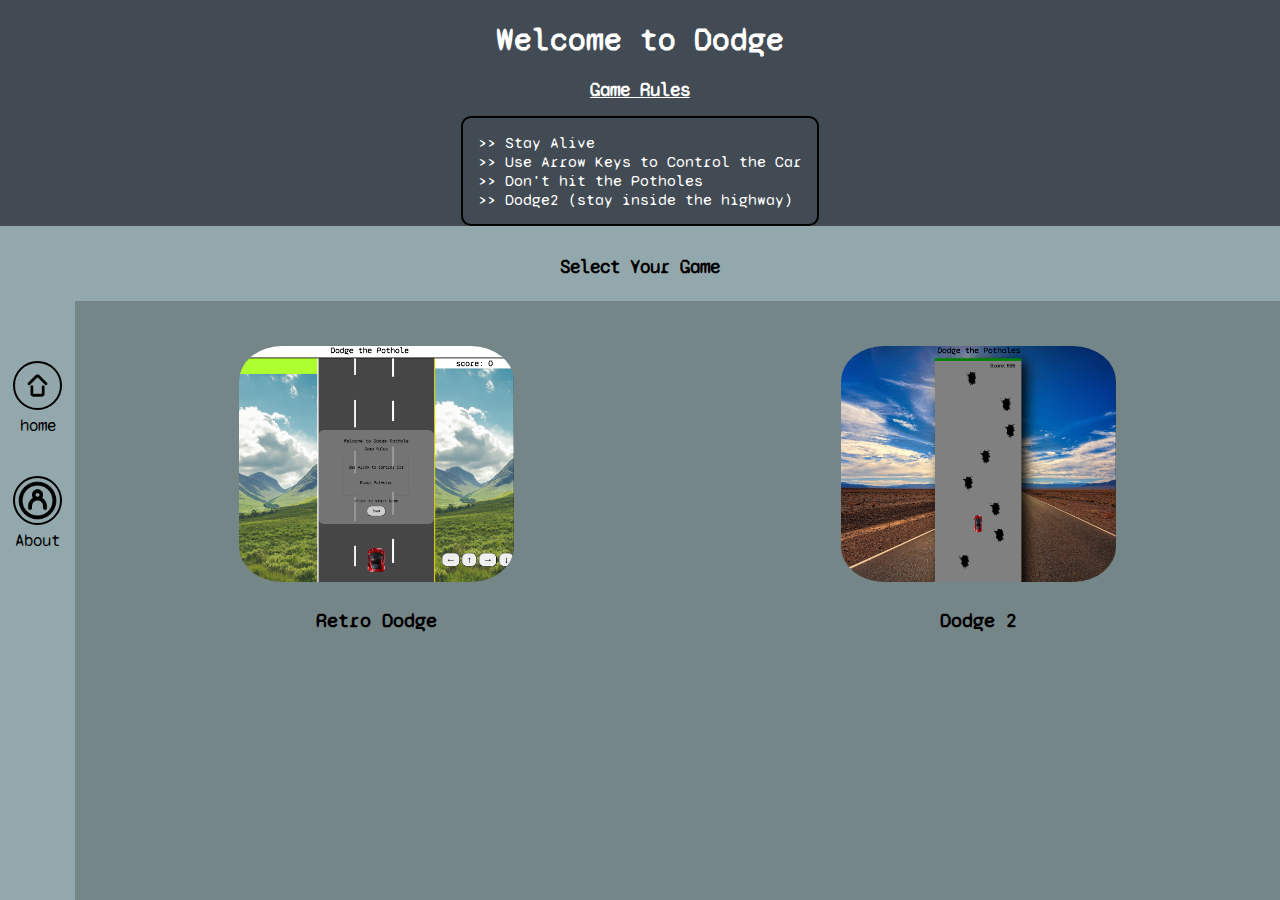
<file: index.html>
<!DOCTYPE html>
<html lang="en">
<head>
  <meta charset="UTF-8">
  <meta http-equiv="X-UA-Compatible" content="IE=edge">
  <meta name="viewport" content="width=device-width, initial-scale=1.0">
  <link rel="stylesheet" href="./css/index.css">
  <title>Dodge Pothole</title>
</head>
<body>
  <div id="container">
    <header>
      <h1>Welcome to Dodge</h1>
      <h3>Game Rules</h3>
      <ul>
        <li>Stay Alive</li>
        <li>Use Arrow Keys to Control the Car</li>
        <li>Don't hit the Potholes</li>
        <li>Dodge2 (stay inside the highway)</li>
      </ul>
    </header>

    <div id="game">
      <h3>Select Your Game</h3> 
      <nav>
        <ul>
          <li><a href='index.html'><img id="home" class="navImg" src='./Image/home.webp' alt="home"><br>home</a></li>
          <li><a href='./about.html'><img id="about" class="navImg" src='./Image/aboutme.png' alt='aboutme'><br>About</a></li>
        </ul>
      </nav>
      <div id="dodge1">
        <a href="./dodge1.html" alt="dodge1"><img class="dodgeImg" src="./Image/Dodge1.png" alt=""><h5>Retro Dodge</h5></a>
        

      </div>
      <div id="dodge2">
        <a href="./Dodge 2/dodge2.html" alt="dodge2"><img class="dodgeImg" src="./Image/Dodge2.png" alt="dodge2"><h5>Dodge 2</h5></a>
        

      </div>
    </div>
  </div>
</body>
</html>
</file>
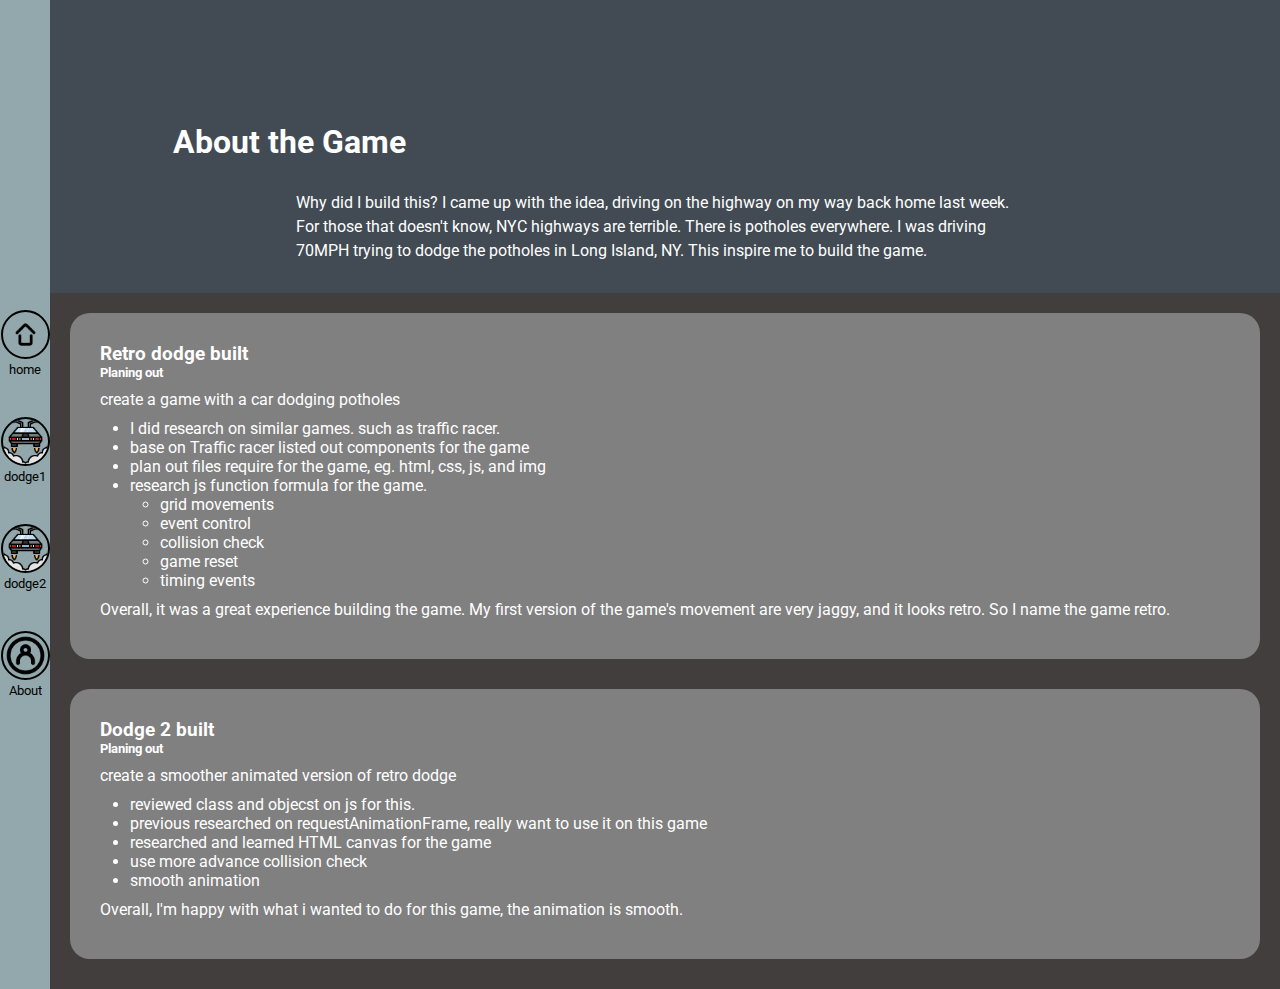
<file: about.html>
<!DOCTYPE html>
<html lang="en">
<head>
  <meta charset="UTF-8">
  <meta http-equiv="X-UA-Compatible" content="IE=edge">
  <meta name="viewport" content="width=device-width, initial-scale=1.0">
  <link rel="stylesheet" href="./css/about.css">
  <title>Document</title>
</head>
<body>
  <nav>
    <ul>
      <li><a href='index.html'><img src='./Image/home.webp' alt="home">home</a></li>
      <li><a href='../dodge1.html'><img src='../Image/carIcon.webp' alt='dodge1'>dodge1</a></li>
      <li><a href='./Dodge 2/dodge2.html'><img src='./Image/carIcon.webp' alt='dodge2'>dodge2</a></li>
      <li><a href='./about.html'><img src='./Image/aboutme.png' alt='aboutme'>About</a></li>
    </ul>

  </nav>
  <header>
    <h1>About the Game</h1>
    <p>Why did I build this? I came up with the idea, driving on the highway on my way back home last week. For those that doesn't know, NYC highways are terrible. There is potholes everywhere. I was driving 70MPH trying to dodge the potholes in Long Island, NY. This inspire me to build the game.</p>
  </header>
  <main>
    <div id="dodge1">
      <h3>Retro dodge built</h3>
      <h5>Planing out</h5>
      <p>create a game with a car dodging potholes</p>
      <ul>
        <li>I did research on similar games. such as traffic racer.</li>
        <li>base on Traffic racer listed out components for the game</li>
        <li>plan out files require for the game, eg. html, css, js, and img</li>
        <li>research js function formula for the game.</li>
          <ul>
            <li>grid movements</li>
            <li>event control</li>
            <li>collision check</li>
            <li>game reset</li>
            <li>timing events</li>
          </ul>
      </ul>
      <p>Overall, it was a great experience building the game. My first version of the game's movement are very jaggy, and it looks retro. So I name the game retro.</p>

    </div>
    <div id="dodge2">
      <h3>Dodge 2 built</h3>
      <h5>Planing out</h5>
      <p>create a smoother animated version of retro dodge</p>
      <ul>
        <li>reviewed class and objecst on js for this.</li>
        <li>previous researched on requestAnimationFrame, really want to use it on this game</li>
        <li>researched and learned HTML canvas for the game</li>
        <li>use more advance collision check</li>
        <li>smooth animation</li>
      </ul>
      <p>Overall, I'm happy with what i wanted to do for this game, the animation is smooth.</p>
    </div>
  </main>
</body>
</html>
</file>
<file: css/index.css>
@import url('https://fonts.googleapis.com/css2?family=Syne+Mono&display=swap');

* {
  margin: 0;
  padding: 0;
}

body {
  height: 100vh;
  width: 100%;

  overflow: hidden;
  font-family: 'Syne Mono';
  text-align: center;
  margin: auto;
}

#container {
  display: flex;
  flex-direction: column;

  width: 100%;
  height: 100vh;

  background-color: #93a8ac;
}

header {
  background-color: #424b54;
  color: #ffffff;
}

header h1 {
  margin: 20px 0;
}

header h3 {
  text-decoration: underline;
  margin-bottom: 15px;
}

header ul {
  border: 2px black solid;
  width: fit-content;

  margin: 0 auto;
  padding: 15px;
  border-radius: 10px;
  text-align: left;
  list-style-type: none;
}

header ul li::before {
  content: '>> ';
}

#game {
  display: grid;
  grid-template: 75px 1fr / 75px 1fr 1fr;

  height: 100%;
}

a {
  color: black;
}

nav {
  grid-column: 1 / 2;
  font-size: 1rem;
  background-color: #93a8ac;
}

nav img {
  height: 45px;
  width: 45px;
  border: 2px black solid;
  border-radius: 50%;
}

nav ul {
  margin-top: 60px;
}

nav ul li {
  margin: 40px 0;
  font-size: 0.7em;
}

#game h3 {
  grid-column: 1 / 4;
  grid-row: 1 / 2;

  padding: 30px 0 0;
  background-color: #93a8ac;
}

#game div {
  padding: 25px 25px;
  background-color: #758689;
}

#game a {
  text-decoration: none;
  font-size: 1.5em;
}

#game div img {
  height: auto;
  width: 275px;
  padding: 20px;

  border-radius: 20%;
}
#game img:hover {
  background-color: #424b54;
}

@media screen and (max-width: 830px) {
  body {
    overflow: auto;
  }
  #game {
    display: flex;
    flex-direction: column;
  }

  #dodge1 div img {
    height: auto;
    width: 200px;
    object-fit: cover;
    border-radius: 20%;
  }

  nav ul {
    display: flex;
    justify-content: center;
    margin: 15px;
    align-items: center;
  }
  nav ul li {
    list-style-type: none;
    text-align: center;
    text-justify: center;
    margin: 0 10px;
  }
}

@media screen and (max-width: 400px) {
  body {
    overflow: auto;
  }
  #game {
    display: flex;
    flex-direction: column;
  }

  #game div img {
    height: auto;
    width: 200px;
    object-fit: cover;
    /* border-radius: 20%; */
  }

  #dodge2 img {
    height: auto;
    width: 2px;
    object-fit: cover;
    border-radius: 20%;
  }

  nav ul {
    display: flex;
    justify-content: center;
    margin: 15px;
    align-items: center;
  }
  nav ul li {
    list-style-type: none;
    text-align: center;
    text-justify: center;
    margin: 0 10px;
  }
}
</file>
<file: css/about.css>
@import url('https://fonts.googleapis.com/css2?family=Roboto:wght@300&display=swap');

* {
  margin: 0;
  padding: 0;
}

body {
  display: grid;
  grid-template: 1fr 3fr / 50px auto;

  height: 100vh;
  width: 100vw;

  overflow: hidden;
  text-align: center;
  font-family: 'Roboto', sans-serif;
}

a {
  color: black;
}

a img:hover {
  background-color: #424b54;
}

nav {
  grid-column: 1 / 2;
  grid-row: 1 / 3;
  font-size: 0.8rem;
  background-color: #93a8ac;
  color: puprle;
  text-align: center;

  padding-top: 250px;
}

nav img {
  height: 45px;
  width: 45px;
  border: 2px black solid;
  border-radius: 50%;
}
nav a {
  text-decoration: none;
}
nav ul {
  margin-top: 60px;
}

nav ul li {
  margin: 40px 0;
}

header {
  grid-column: 2 / 3;
  grid-row: 1 / 2;

  background-color: #424b54;
  color: white;
}

header h1 {
  margin: 10% 0 30px 10%;
  text-align: left;
}

header p {
  display: block;
  width: 60%;
  line-height: 1.5;
  text-align: left;
  margin: 0 auto 30px;
}

main {
  grid-row: 2 / 3;
  grid-column: 2 / 3;

  text-align: left;
  padding: 20px 20px 0 20px;
  background-color: rgb(66, 62, 62);
  color: white;
}

#dodge1 {
  background-color: gray;
  border-radius: 20px;
  padding: 30px;
}

#dodge1 ul {
  margin-left: 30px;
}

#dodge1 p {
  margin: 10px 0;
}

#dodge2 {
  margin: 30px 0;
  background-color: gray;
  border-radius: 20px;
  padding: 30px;
}

#dodge2 ul {
  margin-left: 30px;
}

#dodge2 p {
  margin: 10px 0;
}
</file>
